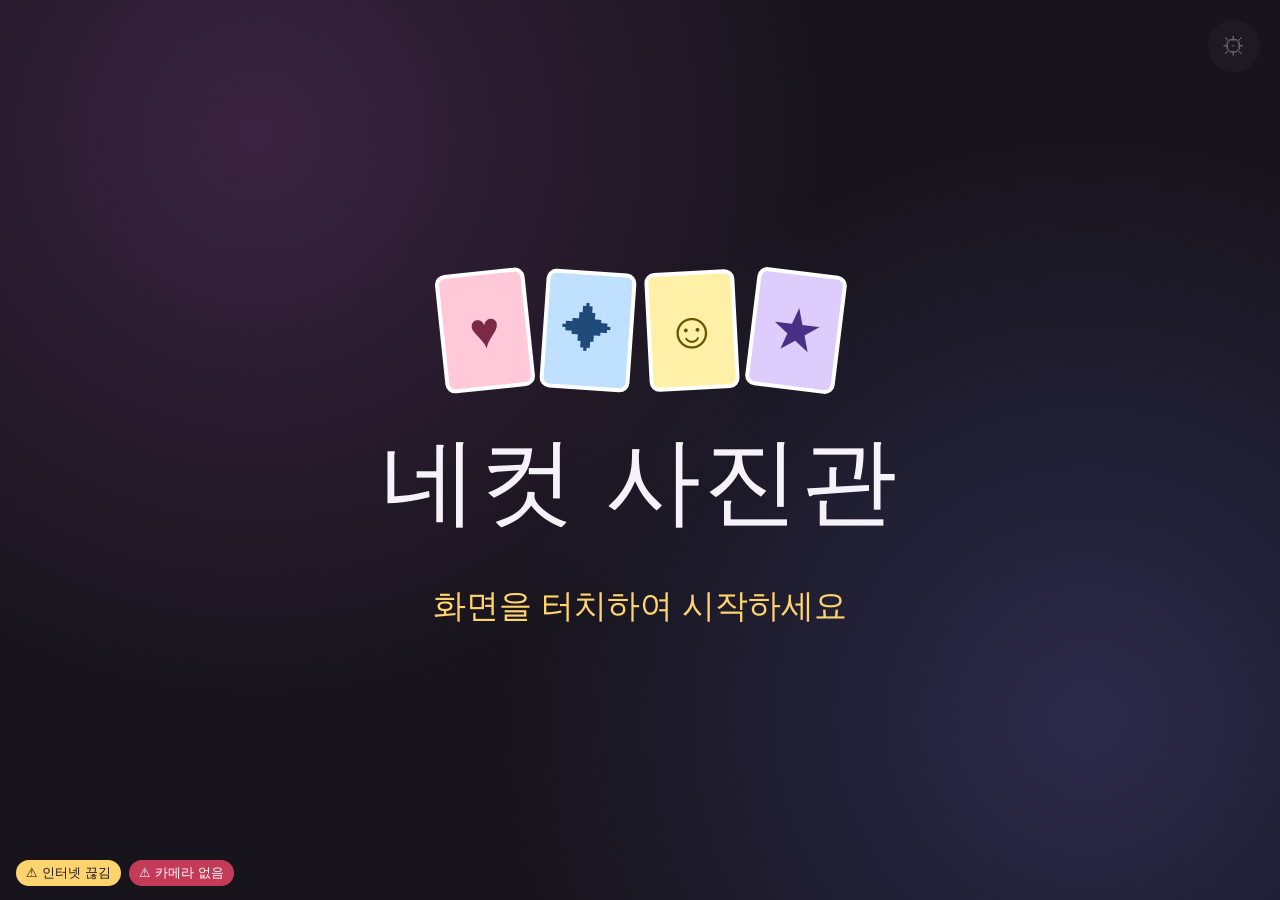
<file: index.html>
<!doctype html>
<html lang="ko">
<head>
<meta charset="utf-8">
<meta name="viewport" content="width=device-width, initial-scale=1, maximum-scale=1, user-scalable=no">
<meta http-equiv="Content-Security-Policy" content="default-src 'none'; script-src 'self'; style-src 'self' 'unsafe-inline' https://fonts.googleapis.com; font-src https://fonts.gstatic.com; img-src 'self' data: blob:; media-src 'self' blob: mediastream:; connect-src 'self' https://api.cloudinary.com https://res.cloudinary.com https://api.imgbb.com https://i.ibb.co; worker-src 'self'; base-uri 'none'; form-action 'none'; object-src 'none'">
<meta name="referrer" content="no-referrer">
<meta name="robots" content="noindex">
<title>네컷 사진관</title>
<link rel="preconnect" href="https://fonts.googleapis.com">
<link href="https://fonts.googleapis.com/css2?family=Jua&display=swap" rel="stylesheet">
<link rel="stylesheet" href="booth.css?v=20261101">
<style id="pageStyle">@page{size:100mm 148mm;margin:0}</style>
</head>
<body>

<!-- 1. 시작 -->
<section id="s-start" class="screen active">
  <button id="gear" class="iconbtn" title="관리자 설정 (S)">⚙</button>
  <div class="logo"><span>♥</span><span>✦</span><span>☺</span><span>★</span></div>
  <h1 id="startTitle">네컷 사진관</h1>
  <div class="touch">화면을 터치하여 시작하세요</div>
  <div class="statusbar" id="statusbar"></div>
</section>

<!-- 2. 프레임/매수 선택 -->
<section id="s-layout" class="screen">
  <div class="topbar">
    <button class="iconbtn home" title="처음으로">⌂</button>
    <div class="center"><h2>프레임을 선택해 주세요</h2><div class="sub">4×6 사진 용지에 인쇄됩니다</div></div>
    <div class="timer" data-timer></div>
  </div>
  <div class="choices">
    <button class="choice on" data-layout="strip">
      <div class="mini strip"><div><i></i><i></i><i></i><i></i></div><div><i></i><i></i><i></i><i></i></div></div>
      <div class="name">네컷 스트립</div>
      <div class="desc">2×6 세로 두 줄 · 반 잘라서 2장</div>
    </button>
    <button class="choice" data-layout="grid">
      <div class="mini grid"><i></i><i></i><i></i><i></i></div>
      <div class="name">2×2 그리드</div>
      <div class="desc">4×6 한 장 · 큰 사진 네 컷</div>
    </button>
  </div>
  <div class="row">
    <div class="stepper"><button id="minus" aria-label="한 장 빼기">−</button><b id="copies">1장</b><button id="plus" aria-label="한 장 더하기">+</button></div>
    <button class="big" id="toShoot">촬영 시작</button>
  </div>
</section>

<!-- 3. 촬영 -->
<section id="s-shoot" class="screen">
  <div class="topbar">
    <button class="iconbtn home" title="처음으로">⌂</button>
    <div class="center"><h2 id="shotCounter">1 / 8</h2></div>
    <div style="width:52px"></div>
  </div>
  <div class="stagewrap">
    <div class="stage" id="stage">
      <video id="video" playsinline muted autoplay></video>
      <img id="freeze" alt="">
      <div class="msg" id="shootMsg">화면을 보고 포즈를 취해 주세요</div>
      <div class="count" id="count"></div>
    </div>
  </div>
  <div class="thumbs" id="thumbs"></div>
</section>

<!-- 4. 사진 고르기 -->
<section id="s-select" class="screen">
  <div class="topbar">
    <button class="iconbtn home" title="처음으로">⌂</button>
    <div class="center"><h2>마음에 드는 사진 4장을 골라 주세요</h2><div class="sub">고른 순서대로 프레임에 들어가요 · 다시 누르면 취소</div></div>
    <div class="timer" data-timer></div>
  </div>
  <div class="work">
    <div class="preview"><canvas id="selPreview" width="1200" height="1800"></canvas></div>
    <div class="side">
      <div class="shots" id="shots"></div>
      <div class="foot"><div class="info" id="selInfo">0 / 4 선택</div><button class="big" id="toDeco" disabled>다음</button></div>
    </div>
  </div>
</section>

<!-- 5. 꾸미기 -->
<section id="s-deco" class="screen">
  <div class="topbar">
    <button class="iconbtn home" title="처음으로">⌂</button>
    <div class="center"><h2>테두리와 필터를 골라 주세요</h2></div>
    <div class="timer" data-timer></div>
  </div>
  <div class="work">
    <div class="preview"><canvas id="decoPreview" width="1200" height="1800"></canvas></div>
    <div class="side">
      <div class="decoscroll">
        <div class="group"><h3>테두리</h3><div class="swatches" id="frames"></div></div>
        <div class="group"><h3>필터</h3><div class="filters" id="filters"></div></div>
        <div class="group" id="captionGroup"><h3>문구</h3>
          <div class="textrow">
            <input id="caption" maxlength="20" placeholder="문구를 입력하세요" autocomplete="off" spellcheck="false">
            <button class="chip on" id="dateChip">날짜 표시</button>
          </div>
          <div class="textrow" style="margin-top:10px" id="presets"></div>
        </div>
      </div>
      <div class="foot"><button class="ghost" id="backSel">← 사진 다시 고르기</button><button class="big" id="printBtn">🖨 인쇄하기</button></div>
    </div>
  </div>
</section>

<!-- 6. 인쇄 + QR -->
<section id="s-print" class="screen">
  <div class="printwrap">
    <img class="pv" id="finalImg" alt="완성된 네컷 사진">
    <div class="qrpanel">
      <h2 id="printMsg">사진을 인쇄하고 있어요</h2>
      <div class="qrbox" id="qrBox">
        <canvas id="qr" width="330" height="330"></canvas>
        <div class="qrstate" id="qrState"></div>
      </div>
      <div class="qrcap" id="qrCap"></div>
      <div class="qrnote" id="qrNote"></div>
      <div class="row">
        <button class="ghost" id="reprint">다시 인쇄</button>
        <button class="big home2">처음으로 <span id="homeCount"></span></button>
      </div>
    </div>
  </div>
</section>

<!-- 관리자 설정 -->
<div id="settings" class="overlay">
  <div class="modal">
    <div class="modalhead">
      <h3>관리자 설정</h3>
      <span class="ver" id="appVer"></span>
    </div>
    <p class="hint">설정은 이 컴퓨터의 브라우저에만 저장되고 GitHub에는 올라가지 않아요. 시작 화면에서 <b>S</b> 키로도 열 수 있어요.</p>

    <h4>상태 점검</h4>
    <div id="healthList" class="health"></div>
    <div class="btns left"><button id="recheck">다시 점검</button><button id="retryQueue">대기 중인 사진 지금 올리기</button></div>

    <h4>촬영</h4>
    <div class="field"><div>카메라</div><select id="o-device"><option value="">기본 카메라</option></select></div>
    <div class="field"><div>카메라 좌우 반전 (거울 모드)</div><input type="checkbox" id="o-mirror"></div>
    <div class="field"><div>한 컷당 카운트다운 (초)</div><input type="number" id="o-countdown" min="1" max="30"></div>
    <div class="field"><div>촬영 컷 수<small>이 중에서 4장을 고릅니다</small></div><input type="number" id="o-shots" min="4" max="12"></div>
    <div class="field"><div>사진 고르기 / 꾸미기 제한시간 (초)<small>0 = 제한 없음</small></div><input type="number" id="o-limit" min="0" max="600"></div>
    <div class="field"><div>음성 안내<small>한국어 음성이 설치된 PC에서만 나와요</small></div><input type="checkbox" id="o-voice"></div>

    <h4>인쇄</h4>
    <div class="field"><div>용지 크기<small>캐논 SELPHY의 4×6 용지는 실제로 100×148mm예요</small></div>
      <select id="o-paper"><option value="selphy">캐논 SELPHY 4×6 / 엽서 (100×148mm)</option><option value="inch">정확한 4×6 인치 (101.6×152.4mm)</option></select></div>
    <div class="field"><div>인쇄 크기 보정 (%)<small>테두리 없는 인쇄에서 잘리면 줄이세요 (기본 100)</small></div><input type="number" id="o-scale" min="80" max="110" step="0.5"></div>
    <div class="field"><div>인쇄 위치 보정 가로 / 세로 (mm)</div><div><input type="number" id="o-offx" step="0.5" min="-10" max="10"> <input type="number" id="o-offy" step="0.5" min="-10" max="10"></div></div>
    <div class="field"><div>사진에 QR 코드 인쇄<small>실제 네컷 사진처럼 아래쪽에 QR이 들어가요</small></div><input type="checkbox" id="o-printQR"></div>
    <div class="field"><div>스트립 가운데 자르는 선 표시</div><input type="checkbox" id="o-cut"></div>
    <div class="field"><div>행사 이름<small>시작 화면 제목과 사진 아래에 작게 들어가요 (비우면 안 나옴)</small></div><input type="text" id="o-eventName" maxlength="30" placeholder="예: 2026 ○○고 축제" autocomplete="off"></div>
    <div class="field"><div>남은 용지 (장)<small>입력하면 인쇄할 때마다 줄어들고, 5장 이하면 시작 화면에 경고가 떠요 · 비우면 안 셈</small></div><input type="number" id="o-paperLeft" min="0" max="9999"></div>

    <h4>QR 다운로드</h4>
    <div class="field"><div>사진 업로드 방식</div>
      <select id="o-upload">
        <option value="cloudinary">Cloudinary (사진 + 영상, 추천)</option>
        <option value="imgbb">ImgBB (API 키 필요 · 사진만)</option>
        <option value="off">사용 안 함 (QR 끄기)</option>
      </select></div>
    <div class="field" data-for="cloudinary"><div>Cloudinary Cloud name</div><input type="text" id="o-cloudName" autocomplete="off" spellcheck="false"></div>
    <div class="field" data-for="cloudinary"><div>업로드 프리셋 이름<small>Cloudinary에서 Signing mode를 <b>Unsigned</b>로 만든 프리셋</small></div><input type="text" id="o-cloudPreset" autocomplete="off" spellcheck="false"></div>
    <div class="field" data-for="imgbb"><div>ImgBB API 키<small>api.imgbb.com 에서 무료 발급</small></div><input type="password" id="o-imgbbKey" autocomplete="off"></div>
    <div class="field" data-for="imgbb"><div>ImgBB 보관 기간</div>
      <select id="o-imgbbExpire"><option value="86400">1일</option><option value="604800">7일</option><option value="2592000">30일</option></select></div>
    <div class="field" data-for="cloudinary"><div>사진 받기 가능 기간 (일)<small>받기 화면에 “○월 ○일까지” 안내 · 0 = 안내 없음</small></div><input type="number" id="o-keepDays" min="0" max="365"></div>
    <div class="field" data-for="cloudinary"><div>움직이는 네컷 영상 만들기<small>촬영 직전 3초를 영상으로 함께 제공</small></div><input type="checkbox" id="o-live"></div>
    <div class="field"><div>다운로드 페이지 주소<small>비워 두면 자동 (GitHub 사이트의 download.html)</small></div><input type="url" id="o-pageUrl" placeholder="https://아이디.github.io/저장소/" autocomplete="off" spellcheck="false"></div>

    <h4>커스텀 프레임 (학교·행사 로고 프레임)</h4>
    <p class="hint">템플릿을 받아 그 위에 디자인한 뒤 1200×1800 그림(PNG/JPG)으로 저장해서 추가하세요. 회색 칸에 사진이 들어가요. 사진 칸을 투명하게 뚫은 PNG면 장식이 사진 위에 올라가요.</p>
    <div class="field"><div>프레임 템플릿 받기</div><div class="inline"><button class="smallbtn" id="tplStrip">스트립용</button><button class="smallbtn" id="tplGrid">그리드용</button></div></div>
    <div class="field"><div>프레임 그림 추가</div><div class="inline"><select id="cfLayout"><option value="strip">스트립용</option><option value="grid">그리드용</option></select><button class="smallbtn" id="cfAdd">그림 선택</button><input type="file" id="cfFile" accept="image/png,image/jpeg,image/webp" hidden></div></div>
    <div id="cfList" class="cflist"></div>
    <div class="field"><div>커스텀 프레임에도 문구·날짜 넣기</div><input type="checkbox" id="o-captionOnCustom"></div>

    <h4>보안</h4>
    <div class="field"><div>관리자 비밀번호<small>설정하면 이 창을 열 때 비밀번호를 물어봐요</small></div><input type="password" id="o-pin" autocomplete="new-password"></div>

    <div class="btns">
      <button id="testPrint">4×6 테스트 인쇄</button>
      <button id="testUpload">QR 업로드 테스트</button>
      <button id="fullscreen">전체 화면</button>
      <button id="reload">새로고침</button>
      <button id="closeSet" class="primary">저장하고 닫기</button>
    </div>
  </div>
</div>

<!-- QR 업로드 테스트 결과 -->
<div id="qrTest" class="overlay">
  <div class="modal center">
    <h3>QR 업로드 테스트</h3>
    <div id="qrTestBox" class="qrtestbox"><canvas id="qrTestCanvas" width="330" height="330"></canvas></div>
    <p id="qrTestMsg" class="qrtestmsg"></p>
    <div class="btns center"><button id="qrTestClose" class="primary">닫기</button></div>
  </div>
</div>

<div class="flash" id="flash"></div>
<div class="toast" id="toast" hidden></div>
<div id="printArea"></div>

<script src="qrcode.js?v=20261101"></script>
<script src="booth.js?v=20261101"></script>
</body>
</html>
</file>
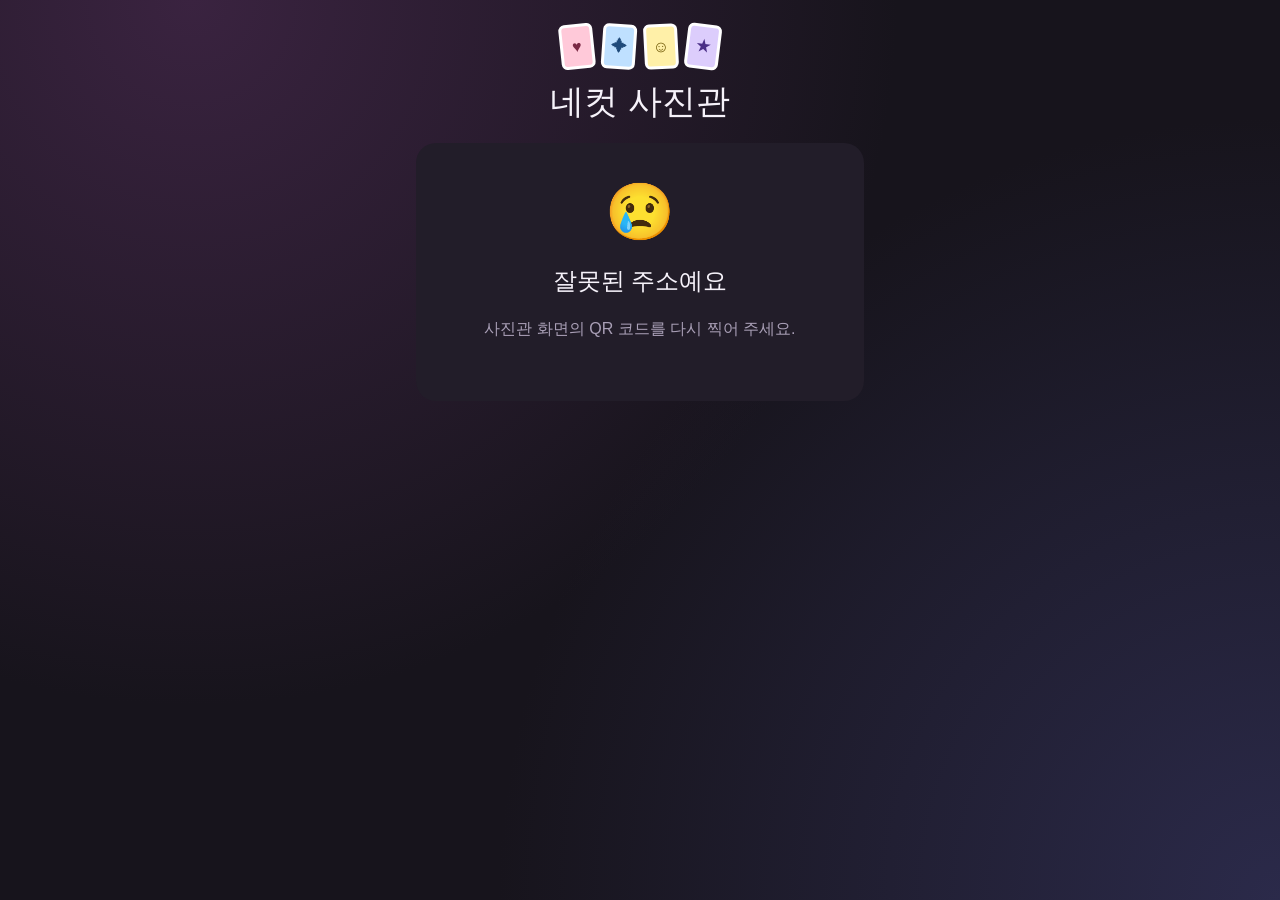
<file: download.html>
<!doctype html>
<html lang="ko">
<head>
<meta charset="utf-8">
<meta name="viewport" content="width=device-width, initial-scale=1, viewport-fit=cover">
<meta http-equiv="Content-Security-Policy" content="default-src 'none'; script-src 'self'; style-src 'self' https://fonts.googleapis.com; font-src https://fonts.gstatic.com; img-src 'self' blob: data: https://res.cloudinary.com https://i.ibb.co; media-src blob: https://res.cloudinary.com; connect-src https://res.cloudinary.com https://i.ibb.co; base-uri 'none'; form-action 'none'; frame-src 'none'; object-src 'none'">
<meta name="referrer" content="no-referrer">
<meta name="robots" content="noindex, nofollow, noarchive">
<meta name="theme-color" content="#17141c">
<title>네컷 사진 받기</title>
<link rel="preconnect" href="https://fonts.googleapis.com">
<link href="https://fonts.googleapis.com/css2?family=Jua&display=swap" rel="stylesheet">
<link rel="stylesheet" href="download.css?v=20261101">
</head>
<body>
<main>
  <header>
    <div class="logo"><span>♥</span><span>✦</span><span>☺</span><span>★</span></div>
    <h1>네컷 사진관</h1>
  </header>

  <div id="inapp" class="banner" hidden>
    <p id="inappText">앱 안에서 열린 화면이라 저장이 안 될 수 있어요.</p>
    <button id="openExternal" class="ghostbtn">기본 브라우저로 열기</button>
  </div>

  <section id="loading" class="card msg">
    <div class="spinner"></div>
    <h2>사진을 준비하고 있어요</h2>
    <p id="loadingText">잠시만 기다려 주세요</p>
  </section>

  <div id="content" hidden>
    <div class="tabs" id="tabs" hidden>
      <button class="tab on" data-tab="photo">사진</button>
      <button class="tab" data-tab="video">움직이는 네컷</button>
    </div>
    <section class="card" id="photoCard">
      <img id="photo" alt="네컷 사진">
      <button class="save" id="savePhoto">사진 저장하기</button>
    </section>
    <section class="card" id="videoCard" hidden>
      <video id="video" autoplay muted loop playsinline></video>
      <button class="save" id="saveVideo">영상 저장하기</button>
    </section>
    <p class="note" id="videoWait" hidden><span class="dot"></span> 움직이는 네컷 영상을 준비하고 있어요</p>
    <p class="note" id="expire"></p>
    <p class="note small" id="tip"></p>
  </div>

  <section id="error" class="card msg" hidden>
    <div class="big">😢</div>
    <h2 id="errTitle">사진을 찾을 수 없어요</h2>
    <p id="errText"></p>
    <button id="retry" class="save small" hidden>다시 시도</button>
    <p id="diag" class="diag"></p>
  </section>
</main>
<div id="toast" class="toast" hidden></div>
<script src="download.js?v=20261101"></script>
</body>
</html>
</file>
<file: booth.css>
:root{
  --bg:#17141c; --panel:#221d29; --panel2:#2c2635; --line:#3b3346;
  --ink:#f6f2fa; --muted:#a99fb6; --accent:#ff6f9f; --accent2:#ffd36e;
  --ok:#5ee0a8; --warn:#ffd36e; --bad:#ff7a93;
  --font:"Jua","Apple SD Gothic Neo","Malgun Gothic",sans-serif;
}
*{box-sizing:border-box;-webkit-tap-highlight-color:transparent}
html,body{margin:0;height:100%;background:var(--bg);color:var(--ink);font-family:var(--font);overflow:hidden;word-break:keep-all;overflow-wrap:anywhere;user-select:none;-webkit-user-select:none;touch-action:manipulation;overscroll-behavior:none}
body.nocursor,body.nocursor *{cursor:none!important}
button{font-family:inherit;cursor:pointer;border:0;color:inherit}
[hidden]{display:none!important}
.screen{position:fixed;inset:0;display:none;flex-direction:column;padding:24px 32px}
.screen.active{display:flex}
h2{margin:0;font-weight:400;font-size:clamp(26px,3.4vw,44px);text-align:center}
.sub{color:var(--muted);text-align:center;font-size:clamp(15px,1.6vw,20px);margin-top:6px}
.topbar{display:flex;align-items:center;justify-content:space-between;gap:12px;margin-bottom:16px;min-height:56px}
.topbar .center{flex:1}
.iconbtn{width:52px;height:52px;border-radius:50%;background:var(--panel2);font-size:24px;display:grid;place-items:center;flex:none}
.timer{min-width:88px;height:52px;border-radius:26px;background:var(--panel2);display:grid;place-items:center;font-size:24px;color:var(--accent2);flex:none;visibility:hidden}
.timer.warn{color:#fff;background:#d6455f}
.big{background:var(--accent);color:#fff;font-size:clamp(22px,2.4vw,32px);padding:18px 56px;border-radius:999px;box-shadow:0 8px 0 #c04a75}
.big:active{transform:translateY(4px);box-shadow:0 4px 0 #c04a75}
.big:disabled{background:#4a4255;box-shadow:0 8px 0 #332d3c;color:#8d839a}
.ghost{background:var(--panel2);font-size:20px;padding:14px 28px;border-radius:999px}

/* 1. 시작 */
#s-start{align-items:center;justify-content:center;cursor:pointer;
  background:radial-gradient(circle at 20% 15%,#3a2340 0,transparent 45%),radial-gradient(circle at 85% 80%,#2b2a4a 0,transparent 45%),var(--bg)}
.logo{display:flex;gap:14px;margin-bottom:28px}
.logo span{width:clamp(56px,7vw,96px);aspect-ratio:3/4;border-radius:10px;background:var(--panel2);border:4px solid #fff;display:grid;place-items:center;font-size:clamp(28px,4vw,52px);transform:rotate(var(--r))}
.logo span:nth-child(1){--r:-6deg;background:#ffc9d9;color:#7a2a45}
.logo span:nth-child(2){--r:4deg;background:#bfe0ff;color:#1f4a7a}
.logo span:nth-child(3){--r:-3deg;background:#fff0a8;color:#6b5400}
.logo span:nth-child(4){--r:7deg;background:#dccdfc;color:#4a2f86}
#s-start h1{font-weight:400;font-size:clamp(44px,7.5vw,104px);margin:0;letter-spacing:2px;text-align:center;padding:0 16px}
.touch{margin-top:36px;font-size:clamp(20px,2.6vw,34px);color:var(--accent2);animation:blink 1.4s ease-in-out infinite}
@keyframes blink{50%{opacity:.25}}
#gear{position:absolute;right:20px;top:20px;opacity:.35}
.statusbar{position:absolute;left:16px;bottom:14px;display:flex;flex-wrap:wrap;gap:8px;max-width:calc(100% - 32px);font-family:system-ui,"Malgun Gothic",sans-serif;font-size:13px}
.statusbar span{background:#ffffff14;color:var(--muted);padding:4px 10px;border-radius:999px}
.statusbar span.ok{color:var(--ok)}
.statusbar span.warn{color:#1b1720;background:var(--warn)}
.statusbar span.bad{color:#fff;background:#c43b5a}

/* 2. 프레임/매수 */
.choices{flex:1;display:flex;gap:32px;justify-content:center;align-items:center;flex-wrap:wrap}
.choice{background:var(--panel);border:4px solid transparent;border-radius:24px;padding:24px 28px;display:flex;flex-direction:column;align-items:center;gap:14px;width:min(320px,42vw)}
.choice.on{border-color:var(--accent);background:var(--panel2)}
.choice .name{font-size:28px}.choice .desc{color:var(--muted);font-size:17px;text-align:center}
.mini{width:120px;height:180px;background:#fff;border-radius:4px;display:flex;gap:6px;padding:6px;box-shadow:0 6px 20px #0006}
.mini.strip>div{flex:1;display:flex;flex-direction:column;gap:4px;padding-bottom:22px}
.mini.strip>div>i{flex:1;background:#ffb4c8;border-radius:2px}
.mini.grid{display:grid;grid-template-columns:1fr 1fr;grid-template-rows:1fr 1fr 28px}
.mini.grid>i{background:#a9d4ff;border-radius:2px}
.row{display:flex;justify-content:center;align-items:center;gap:20px;flex-wrap:wrap;margin-top:12px}
.stepper{display:flex;align-items:center;gap:14px;background:var(--panel);border-radius:999px;padding:8px}
.stepper button{width:56px;height:56px;border-radius:50%;background:var(--panel2);font-size:30px}
.stepper b{min-width:110px;text-align:center;font-weight:400;font-size:28px}

/* 3. 촬영 */
#s-shoot{padding:16px 24px}
.stagewrap{flex:1;display:flex;align-items:center;justify-content:center;min-height:0}
.stage{position:relative;height:100%;max-width:100%;aspect-ratio:var(--ar,1.5);background:#000;border-radius:18px;overflow:hidden;box-shadow:0 0 0 6px #fff2}
.stage video{width:100%;height:100%;object-fit:cover;display:block}
.stage video.mirror{transform:scaleX(-1)}
#freeze{position:absolute;inset:0;width:100%;height:100%;object-fit:cover;opacity:0;pointer-events:none;transition:opacity .25s}
#freeze.show{opacity:1;transition:none}
.count{position:absolute;inset:0;display:grid;place-items:center;font-size:clamp(120px,22vh,260px);color:#fff;text-shadow:0 6px 30px #000a;pointer-events:none}
.count.pop{animation:pop .9s ease-out}
@keyframes pop{0%{transform:scale(1.6);opacity:0}25%{transform:scale(1);opacity:1}100%{opacity:.85}}
.msg{position:absolute;left:0;right:0;top:18px;text-align:center;font-size:clamp(20px,3vh,32px);text-shadow:0 2px 10px #000}
.flash{position:fixed;inset:0;background:#fff;opacity:0;pointer-events:none;z-index:50}
.flash.go{animation:flash .5s ease-out}
@keyframes flash{0%{opacity:1}100%{opacity:0}}
.thumbs{display:flex;gap:10px;justify-content:center;margin-top:14px;min-height:72px}
.thumbs>div{height:72px;aspect-ratio:var(--ar,1.5);border-radius:8px;background:var(--panel2);overflow:hidden;border:2px solid var(--line)}
.thumbs img{width:100%;height:100%;object-fit:cover;display:block}
#shotCounter{font-size:30px;color:var(--accent2)}

/* 4~5. 고르기 / 꾸미기 */
.work{flex:1;display:flex;gap:28px;min-height:0}
.preview{flex:none;height:100%;aspect-ratio:2/3;max-width:45vw;display:flex;align-items:center;justify-content:center}
.preview canvas{max-width:100%;max-height:100%;aspect-ratio:2/3;box-shadow:0 10px 40px #000a;border-radius:4px;background:#fff}
.side{flex:1;display:flex;flex-direction:column;min-width:0;min-height:0}
.shots{flex:1;display:grid;grid-template-columns:repeat(var(--cols,4),1fr);gap:14px;align-content:center;overflow:auto;padding:4px}
.shot{position:relative;border-radius:12px;overflow:hidden;aspect-ratio:var(--ar,1.5);background:#000;outline:4px solid transparent;outline-offset:-4px;padding:0}
.shot img{width:100%;height:100%;object-fit:cover;display:block}
.shot.on{outline-color:var(--accent)}
.shot .badge{position:absolute;top:8px;left:8px;width:40px;height:40px;border-radius:50%;background:var(--accent);display:none;place-items:center;font-size:22px}
.shot.on .badge{display:grid}
.shot.on img{opacity:.8}
.foot{display:flex;justify-content:space-between;align-items:center;gap:16px;margin-top:16px}
.foot .info{color:var(--muted);font-size:20px}
.group{margin-bottom:18px}
.group h3{margin:0 0 10px;font-weight:400;font-size:22px;color:var(--muted)}
.swatches{display:flex;flex-wrap:wrap;gap:12px}
.sw{width:68px;display:flex;flex-direction:column;align-items:center;gap:6px;font-size:14px;color:var(--muted);background:none;padding:0}
.sw i{width:60px;height:60px;border-radius:14px;border:3px solid #fff3;display:block}
.sw.custom i{height:76px;width:52px;border-radius:8px}
.sw.on i{border-color:var(--accent);box-shadow:0 0 0 3px var(--accent)}
.sw.on{color:var(--ink)}
.filters{display:flex;flex-wrap:wrap;gap:12px}
.flt{display:flex;flex-direction:column;align-items:center;gap:6px;background:none;padding:0;font-size:15px;color:var(--muted)}
.flt img{width:86px;height:64px;object-fit:cover;border-radius:10px;border:3px solid #fff3;display:block;background:var(--panel2)}
.flt.on img{border-color:var(--accent);box-shadow:0 0 0 3px var(--accent)}
.flt.on{color:var(--ink)}
.textrow{display:flex;gap:10px;flex-wrap:wrap;align-items:center}
.textrow input{font-family:inherit;font-size:22px;padding:10px 16px;border-radius:12px;border:2px solid var(--line);background:var(--panel);color:var(--ink);width:min(340px,100%);user-select:text;-webkit-user-select:text}
.chip{background:var(--panel2);padding:8px 14px;border-radius:999px;font-size:16px}
.chip.on{background:var(--accent)}
.decoscroll{flex:1;overflow:auto;padding-right:6px}

/* 6. 인쇄 + QR */
#s-print{align-items:center;justify-content:center}
.printwrap{flex:1;display:flex;align-items:center;justify-content:center;gap:clamp(24px,5vw,72px);min-height:0;width:100%}
.printwrap .pv{height:min(78vh,100%);max-width:42vw;aspect-ratio:2/3;object-fit:contain;box-shadow:0 10px 40px #000a;border-radius:4px;animation:feed 3s ease-out}
@keyframes feed{0%{transform:translateY(-40px);opacity:0}30%{opacity:1}100%{transform:none}}
.qrpanel{display:flex;flex-direction:column;align-items:center;gap:14px;max-width:520px}
.qrpanel h2{font-size:clamp(24px,3vw,40px)}
.qrpanel h2.dots::after{content:"";animation:dots 1.5s steps(4) infinite}
@keyframes dots{0%{content:""}25%{content:"."}50%{content:".."}75%{content:"..."}}
.qrbox{position:relative;width:min(34vh,300px);aspect-ratio:1;background:#fff;border-radius:20px;padding:14px;display:grid;place-items:center}
.qrbox canvas{width:100%;height:100%;image-rendering:pixelated;opacity:0;transition:opacity .4s}
.qrbox.ready canvas{opacity:1}
.qrstate{position:absolute;inset:0;display:grid;place-items:center;text-align:center;padding:20px;color:#555;font-size:18px;line-height:1.4}
.qrbox.ready .qrstate{display:none}
.qrbox.err .qrstate{color:#c0284f}
.qrbox.off{display:none}
.spinner{width:42px;height:42px;border-radius:50%;border:5px solid #eee;border-top-color:var(--accent);animation:spin 1s linear infinite;margin:0 auto 10px}
@keyframes spin{to{transform:rotate(360deg)}}
.qrcap{color:var(--muted);font-size:clamp(15px,1.6vw,20px);text-align:center;line-height:1.5}
.qrcap b{color:var(--accent2);font-weight:400}
.qrnote{min-height:1.4em;font-size:16px;color:var(--muted);text-align:center}
.qrnote.ok{color:var(--ok)}
.qrnote.warn{color:var(--warn)}

/* 설정 / 오버레이 */
.overlay{position:fixed;inset:0;background:#000c;display:none;align-items:center;justify-content:center;z-index:100;padding:16px}
.overlay.open{display:flex}
#qrTest{z-index:110}
.modal{background:var(--panel);border-radius:20px;padding:24px 28px;width:min(680px,100%);max-height:92vh;overflow:auto;font-family:system-ui,"Malgun Gothic",sans-serif;user-select:text;-webkit-user-select:text}
.modal.center{text-align:center;width:min(520px,100%)}
.modalhead{display:flex;justify-content:space-between;align-items:baseline;gap:12px}
.modal h3{margin:0 0 4px;font-size:22px}
.modal h4{margin:22px 0 4px;font-size:16px;color:var(--accent2)}
.modal .ver{color:var(--muted);font-size:12px}
.modal .hint{color:var(--muted);font-size:13px;margin:0 0 10px;line-height:1.5}
.field{display:flex;justify-content:space-between;align-items:center;gap:14px;padding:10px 0;border-bottom:1px solid var(--line);font-size:15px}
.field small{display:block;color:var(--muted);font-size:12px;margin-top:2px;line-height:1.4}
.field input[type=number]{width:90px;font-size:16px;padding:6px 8px;border-radius:8px;border:1px solid var(--line);background:var(--panel2);color:var(--ink)}
.field input[type=text],.field input[type=password],.field input[type=url]{width:240px;max-width:52vw;font-size:15px;padding:6px 8px;border-radius:8px;border:1px solid var(--line);background:var(--panel2);color:var(--ink)}
.field select{max-width:280px;font-size:15px;padding:6px 8px;border-radius:8px;border:1px solid var(--line);background:var(--panel2);color:var(--ink)}
.field input[type=checkbox]{width:22px;height:22px;flex:none}
.inline{display:flex;gap:8px;align-items:center;flex-wrap:wrap;justify-content:flex-end}
.smallbtn{font-family:system-ui,sans-serif;font-size:14px;padding:7px 12px;border-radius:8px;background:var(--panel2)}
.modal .btns{display:flex;gap:10px;justify-content:flex-end;margin-top:18px;flex-wrap:wrap}
.modal .btns.left{justify-content:flex-start;margin-top:10px}
.modal .btns.center{justify-content:center}
.modal .btns button{font-family:system-ui,sans-serif;font-size:15px;padding:10px 18px;border-radius:10px;background:var(--panel2)}
.modal .btns .primary{background:var(--accent)}
.health{display:flex;flex-direction:column;gap:8px}
.health .item{display:flex;gap:10px;align-items:flex-start;background:var(--panel2);border-radius:10px;padding:10px 12px;font-size:14px;line-height:1.5}
.health .icon{flex:none;width:22px;text-align:center}
.health .item.ok .icon{color:var(--ok)}
.health .item.warn .icon{color:var(--warn)}
.health .item.bad{outline:1px solid #c43b5a}
.health .item.bad .icon{color:var(--bad)}
.health .guide{display:block;color:var(--muted);font-size:13px;margin-top:4px;white-space:pre-line}
.cflist{display:flex;flex-wrap:wrap;gap:10px;padding:10px 0}
.cfitem{display:flex;flex-direction:column;align-items:center;gap:4px;font-size:12px;color:var(--muted);width:84px}
.cfitem img{width:60px;height:90px;object-fit:cover;border-radius:6px;background:#fff}
.cfitem button{font-size:12px;padding:3px 8px;border-radius:6px;background:#5a2333;color:#fff}
.qrtestbox{width:260px;aspect-ratio:1;margin:16px auto;background:#fff;border-radius:16px;padding:12px}
.qrtestbox canvas{width:100%;height:100%;image-rendering:pixelated}
.qrtestbox.hide{display:none}
.qrtestmsg{font-size:15px;line-height:1.6;white-space:pre-line;margin:8px 0 0;word-break:break-all}
.qrtestmsg.err{color:var(--bad)}
.toast{position:fixed;left:50%;bottom:28px;transform:translateX(-50%);background:#000d;color:#fff;padding:12px 20px;border-radius:999px;font-family:system-ui,"Malgun Gothic",sans-serif;font-size:15px;z-index:200;max-width:90vw;text-align:center}

#printArea{display:none}
@media (max-width:900px){
  .printwrap{flex-direction:column}.printwrap .pv{height:40vh;max-width:none}
  .work{flex-direction:column}.preview{height:42vh;max-width:none}
  .screen{padding:14px 16px;overflow:auto}
}

/* ---------- 인쇄 (용지 크기는 booth.js가 @page로 지정) ---------- */
@media print{
  html,body{background:#fff!important;overflow:visible;height:auto}
  body>*:not(#printArea){display:none!important}
  #printArea{display:block}
  .sheet{width:var(--pw,100mm);height:var(--ph,148mm);position:relative;overflow:hidden;break-after:page;page-break-after:always}
  .sheet:last-child{break-after:auto;page-break-after:auto}
  .sheet img{position:absolute;left:50%;top:50%;width:var(--iw,100mm);height:var(--ih,150mm);
    transform:translate(calc(-50% + var(--ox,0mm)),calc(-50% + var(--oy,0mm)));
    -webkit-print-color-adjust:exact;print-color-adjust:exact}
}
</file>
<file: download.css>
:root{--bg:#17141c;--panel:#221d29;--panel2:#2c2635;--ink:#f6f2fa;--muted:#a99fb6;--accent:#ff6f9f;--accent2:#ffd36e;
  --font:"Jua","Apple SD Gothic Neo","Malgun Gothic",sans-serif}
*{box-sizing:border-box;-webkit-tap-highlight-color:transparent}
html,body{margin:0;background:var(--bg);color:var(--ink);font-family:var(--font);word-break:keep-all;overflow-wrap:anywhere}
body{min-height:100vh;background:radial-gradient(circle at 15% 0,#3a2340 0,transparent 50%),radial-gradient(circle at 100% 100%,#2b2a4a 0,transparent 50%),var(--bg)}
main{max-width:480px;margin:0 auto;padding:24px 16px calc(40px + env(safe-area-inset-bottom))}
[hidden]{display:none!important}
header{text-align:center;margin-bottom:18px}
h1{font-weight:400;font-size:34px;margin:10px 0 0}
.logo{display:flex;gap:8px;justify-content:center}
.logo span{width:34px;aspect-ratio:3/4;border-radius:6px;border:3px solid #fff;display:grid;place-items:center;font-size:16px;transform:rotate(var(--r))}
.logo span:nth-child(1){--r:-6deg;background:#ffc9d9;color:#7a2a45}
.logo span:nth-child(2){--r:4deg;background:#bfe0ff;color:#1f4a7a}
.logo span:nth-child(3){--r:-3deg;background:#fff0a8;color:#6b5400}
.logo span:nth-child(4){--r:7deg;background:#dccdfc;color:#4a2f86}
.banner{background:#3a2a10;border:1px solid #6b5420;color:var(--accent2);border-radius:16px;padding:12px 14px;margin-bottom:14px;text-align:center;line-height:1.5}
.banner p{margin:0 0 8px;font-size:15px}
.ghostbtn{border:0;background:var(--accent2);color:#2a2008;font:inherit;font-size:16px;padding:10px 18px;border-radius:999px;cursor:pointer}
.tabs{display:flex;background:var(--panel);border-radius:999px;padding:5px;margin-bottom:14px}
.tab{flex:1;border:0;background:none;color:var(--muted);font:inherit;font-size:18px;padding:10px;border-radius:999px;cursor:pointer}
.tab.on{background:var(--accent);color:#fff}
.card{background:var(--panel);border-radius:20px;padding:14px;display:flex;flex-direction:column;gap:14px}
.card img,.card video{width:100%;aspect-ratio:2/3;object-fit:contain;border-radius:8px;background:var(--panel2);display:block;-webkit-touch-callout:default}
.save{border:0;background:var(--accent);color:#fff;font:inherit;font-size:22px;padding:16px;border-radius:999px;box-shadow:0 6px 0 #c04a75;cursor:pointer}
.save:active{transform:translateY(3px);box-shadow:0 3px 0 #c04a75}
.save:disabled{opacity:.6}
.save.small{font-size:18px;padding:12px 28px;align-self:center;margin-top:8px}
.note{color:var(--muted);text-align:center;font-size:16px;line-height:1.5;margin:16px 0 0}
.note.small{font-size:14px}
.note b{color:var(--accent2);font-weight:400}
.dot{display:inline-block;width:10px;height:10px;border-radius:50%;background:var(--accent);animation:blink 1s infinite;vertical-align:middle}
@keyframes blink{50%{opacity:.2}}
.msg{text-align:center;padding:36px 20px;align-items:center}
.msg .big{font-size:56px}
.msg h2{font-weight:400;margin:6px 0}
.msg p{color:var(--muted);margin:0;line-height:1.5}
.spinner{width:48px;height:48px;border-radius:50%;border:6px solid #3b3346;border-top-color:var(--accent);animation:spin 1s linear infinite}
@keyframes spin{to{transform:rotate(360deg)}}
.diag{font-family:system-ui,sans-serif;font-size:12px!important;color:#7d7389!important;word-break:break-all;margin-top:10px!important}
.toast{position:fixed;left:50%;bottom:calc(24px + env(safe-area-inset-bottom));transform:translateX(-50%);background:#000d;color:#fff;padding:12px 20px;border-radius:999px;font-size:15px;max-width:90vw;text-align:center;z-index:10}
</file>
